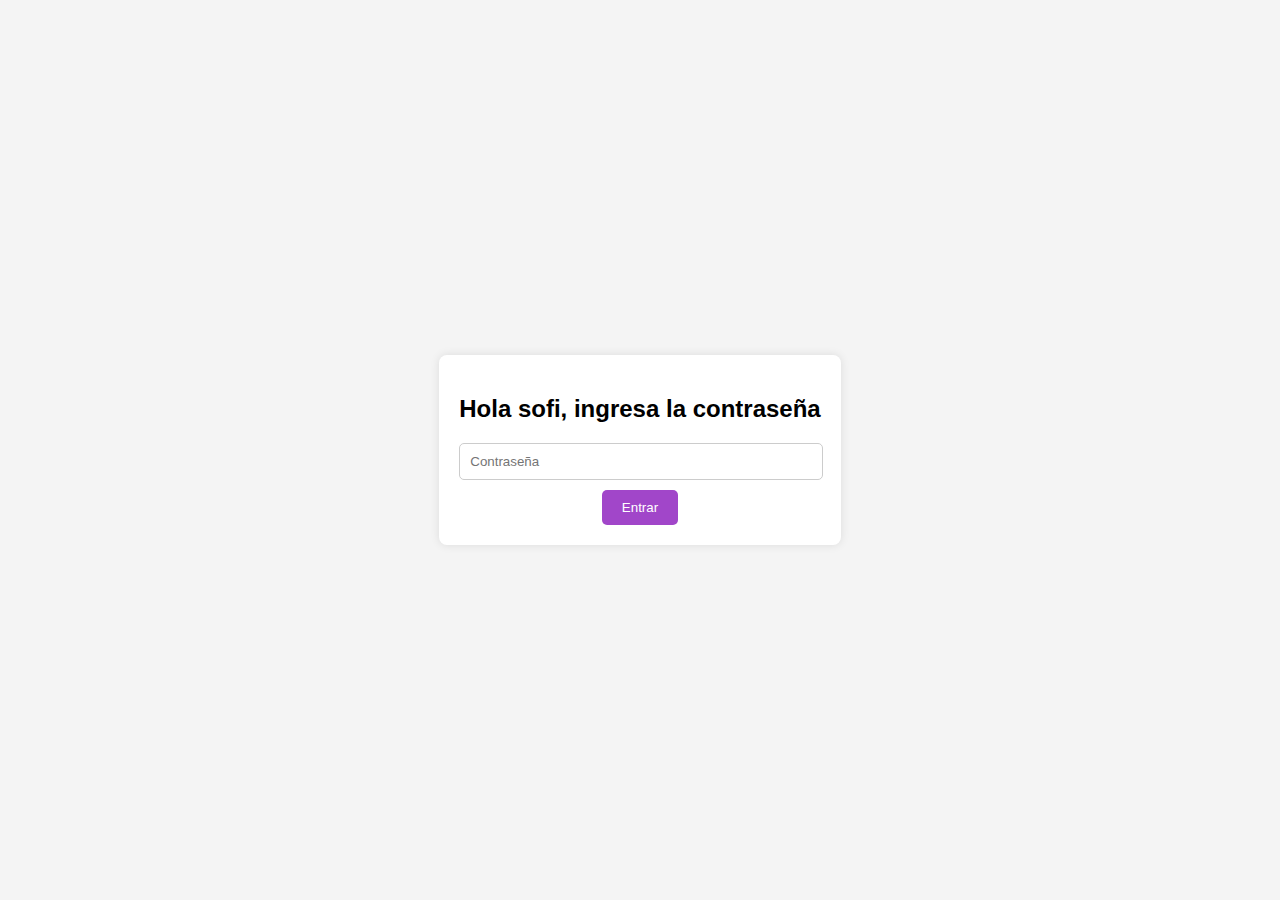
<file: index.html>
<!DOCTYPE html>
<html lang="es">
<head>
    <meta charset="UTF-8">
    <meta name="viewport" content="width=device-width, initial-scale=1.0">
    <title>Login</title>
    <style>
        body {
            font-family: Arial, sans-serif;
            display: flex;
            justify-content: center;
            align-items: center;
            height: 100vh;
            margin: 0;
            background-color: #f4f4f4;
        }
        .login-container {
            background-color: #fff;
            padding: 20px;
            border-radius: 8px;
            box-shadow: 0 0 10px rgba(0, 0, 0, 0.1);
            text-align: center;
        }
        .login-container input[type="password"] {
            padding: 10px;
            width: calc(100% - 20px); /* Ajusta el ancho considerando el padding */
            margin: 10px auto; /* Centra vertical y horizontalmente dentro del contenedor */
            border: 1px solid #ccc;
            border-radius: 5px;
            display: block; /* Asegura que el input ocupe toda la línea */
        }
        button {
            padding: 10px 20px;
            background-color: #a146c9;
            color: white;
            border: none;
            border-radius: 5px;
            cursor: pointer;
        }
        button:hover {
            background-color: #8c3fb2;
        }
    </style>
</head>
<body>

    <div class="login-container">
        <h2>Hola sofi, ingresa la contraseña</h2>
        <input type="password" id="password" placeholder="Contraseña">
        <button onclick="checkPassword()">Entrar</button>
        <p id="error-message" style="color: red; display: none;">Contraseña incorrecta</p>
    </div>

    <script>
        function checkPassword() {
            var password = document.getElementById("password").value;
            if (password === "12072021") {
                window.location.href = "inicio.html"; // Cambia por la URL de la siguiente página
            } else {
                document.getElementById("error-message").style.display = "block";
            }
        }
    </script>

</body>
</html>
</file>
